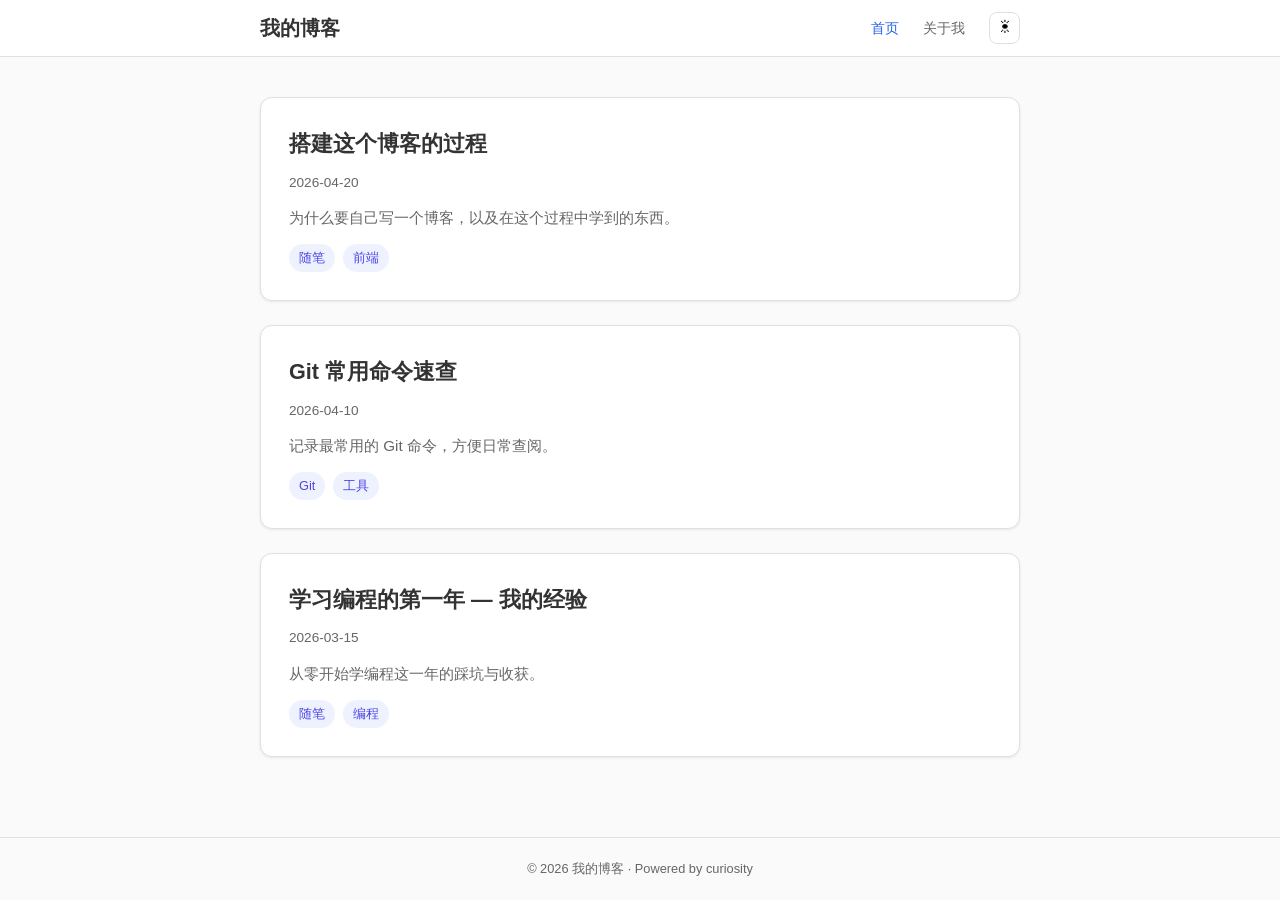
<file: index.html>
<!DOCTYPE html>
<html lang="zh-CN">
<head>
  <meta charset="UTF-8">
  <meta name="viewport" content="width=device-width, initial-scale=1.0">
  <title>博客</title>
  <link rel="stylesheet" href="css/style.css">
</head>
<body data-page="home">
  <header>
    <nav>
      <a href="index.html" class="logo">我的博客</a>
      <div class="nav-links">
        <a href="index.html" data-page="home">首页</a>
        <a href="about.html" data-page="about">关于我</a>
        <button class="theme-btn" id="themeToggle" aria-label="切换主题">☀</button>
      </div>
    </nav>
  </header>
  <main>
    <div class="post-list" id="postList"></div>
  </main>
  <footer>
    &copy; 2026 我的博客 &middot; Powered by curiosity
  </footer>
  <script src="js/blog-data.js"></script>
  <script src="js/main.js"></script>
</body>
</html>
</file>
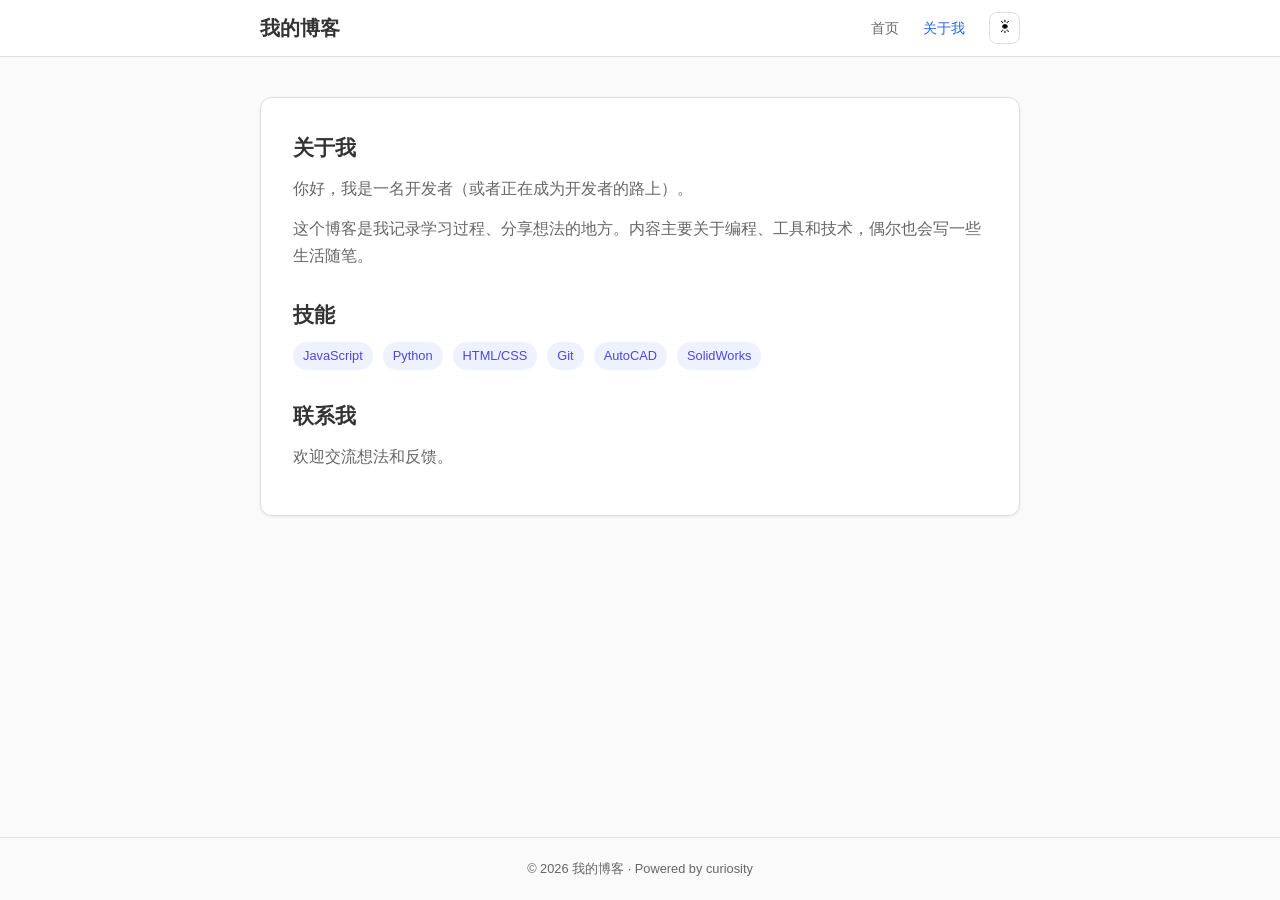
<file: about.html>
<!DOCTYPE html>
<html lang="zh-CN">
<head>
  <meta charset="UTF-8">
  <meta name="viewport" content="width=device-width, initial-scale=1.0">
  <title>关于我 - 博客</title>
  <link rel="stylesheet" href="css/style.css">
</head>
<body data-page="about">
  <header>
    <nav>
      <a href="index.html" class="logo">我的博客</a>
      <div class="nav-links">
        <a href="index.html" data-page="home">首页</a>
        <a href="about.html" data-page="about">关于我</a>
        <button class="theme-btn" id="themeToggle" aria-label="切换主题">☀</button>
      </div>
    </nav>
  </header>
  <main>
    <div class="about-section" id="aboutContent">
      <h2>关于我</h2>
      <p>你好，我是一名开发者（或者正在成为开发者的路上）。</p>
      <p>这个博客是我记录学习过程、分享想法的地方。内容主要关于编程、工具和技术，偶尔也会写一些生活随笔。</p>

      <h2>技能</h2>
      <div class="skills">
        <span class="tag">JavaScript</span>
        <span class="tag">Python</span>
        <span class="tag">HTML/CSS</span>
        <span class="tag">Git</span>
        <span class="tag">AutoCAD</span>
        <span class="tag">SolidWorks</span>
      </div>

      <h2>联系我</h2>
      <p>欢迎交流想法和反馈。</p>
    </div>
  </main>
  <footer>
    &copy; 2026 我的博客 &middot; Powered by curiosity
  </footer>
  <script src="js/main.js"></script>
</body>
</html>
</file>
<file: css/style.css>
:root {
  --bg: #fafafa;
  --bg-card: #fff;
  --text: #333;
  --text-secondary: #666;
  --border: #e0e0e0;
  --accent: #2563eb;
  --accent-hover: #1d4ed8;
  --tag-bg: #eef2ff;
  --tag-text: #4f46e5;
  --shadow: 0 1px 3px rgba(0,0,0,.08);
  --shadow-hover: 0 4px 12px rgba(0,0,0,.1);
}

[data-theme="dark"] {
  --bg: #1a1a2e;
  --bg-card: #16213e;
  --text: #e0e0e0;
  --text-secondary: #a0a0a0;
  --border: #2a2a4a;
  --accent: #60a5fa;
  --accent-hover: #93bbfd;
  --tag-bg: #1e293b;
  --tag-text: #93c5fd;
  --shadow: 0 1px 3px rgba(0,0,0,.3);
  --shadow-hover: 0 4px 12px rgba(0,0,0,.4);
}

* { box-sizing: border-box; margin: 0; padding: 0; }

body {
  font-family: -apple-system, BlinkMacSystemFont, "Segoe UI", Roboto, "Noto Sans SC", sans-serif;
  background: var(--bg);
  color: var(--text);
  line-height: 1.7;
  transition: background .3s, color .3s;
  min-height: 100vh;
  display: flex;
  flex-direction: column;
}

/* Header */
header {
  background: var(--bg-card);
  border-bottom: 1px solid var(--border);
  position: sticky;
  top: 0;
  z-index: 100;
  transition: background .3s, border .3s;
}

nav {
  max-width: 800px;
  margin: 0 auto;
  padding: 0 20px;
  display: flex;
  align-items: center;
  justify-content: space-between;
  height: 56px;
}

.logo { font-size: 1.25rem; font-weight: 700; color: var(--text); text-decoration: none; }
.nav-links { display: flex; align-items: center; gap: 24px; }
.nav-links a { color: var(--text-secondary); text-decoration: none; font-size: .9rem; transition: color .2s; }
.nav-links a:hover, .nav-links a.active { color: var(--accent); }

.theme-btn {
  background: none; border: 1px solid var(--border); border-radius: 8px;
  cursor: pointer; font-size: 1.1rem; padding: 6px 10px; line-height: 1;
  transition: border .3s, transform .15s;
}
.theme-btn:hover { transform: scale(1.08); }

/* Main */
main { flex: 1; max-width: 800px; margin: 0 auto; padding: 40px 20px; width: 100%; }

/* Post list */
.post-list { display: flex; flex-direction: column; gap: 24px; }

.post-card {
  background: var(--bg-card); border: 1px solid var(--border);
  border-radius: 12px; padding: 28px; cursor: pointer;
  box-shadow: var(--shadow); transition: box-shadow .2s, transform .2s, background .3s, border .3s;
}
.post-card:hover { box-shadow: var(--shadow-hover); transform: translateY(-2px); }

.post-card h2 { font-size: 1.35rem; margin-bottom: 8px; color: var(--text); }
.post-card .meta { font-size: .85rem; color: var(--text-secondary); margin-bottom: 12px; display: flex; gap: 12px; align-items: center; }
.post-card .summary { color: var(--text-secondary); line-height: 1.6; font-size: .95rem; }
.tags { display: flex; gap: 8px; flex-wrap: wrap; margin-top: 14px; }
.tag { background: var(--tag-bg); color: var(--tag-text); padding: 3px 10px; border-radius: 20px; font-size: .8rem; }

/* Article */
article h1 { font-size: 2rem; margin-bottom: 12px; line-height: 1.3; }
article .meta { font-size: .9rem; color: var(--text-secondary); margin-bottom: 24px; display: flex; gap: 12px; align-items: center; }
article .content { font-size: 1.05rem; line-height: 1.85; }
article .content p { margin-bottom: 1.2em; }
article .content h2 { font-size: 1.4rem; margin: 2em 0 .6em; }
article .content ul, article .content ol { margin-bottom: 1.2em; padding-left: 1.5em; }
article .content li { margin-bottom: .4em; }
article .content code { background: var(--tag-bg); padding: 2px 6px; border-radius: 4px; font-size: .9em; }
article .content pre { background: var(--tag-bg); padding: 16px; border-radius: 8px; overflow-x: auto; margin-bottom: 1.2em; }
article .content pre code { background: none; padding: 0; }

.back-link { display: inline-block; margin-top: 40px; color: var(--accent); text-decoration: none; font-size: .9rem; }
.back-link:hover { text-decoration: underline; }

/* About */
.about-section { background: var(--bg-card); border: 1px solid var(--border); border-radius: 12px; padding: 32px; box-shadow: var(--shadow); transition: background .3s, border .3s; }
.about-section h2 { font-size: 1.3rem; margin-top: 28px; margin-bottom: 10px; }
.about-section h2:first-child { margin-top: 0; }
.about-section p { color: var(--text-secondary); margin-bottom: 12px; }
.skills { display: flex; gap: 10px; flex-wrap: wrap; margin-top: 8px; }

/* Footer */
footer { text-align: center; padding: 20px; color: var(--text-secondary); font-size: .8rem; border-top: 1px solid var(--border); transition: border .3s; }

/* Responsive */
@media (max-width: 600px) {
  nav { padding: 0 16px; height: 50px; }
  .nav-links { gap: 14px; }
  main { padding: 24px 16px; }
  .post-card { padding: 20px; }
  article h1 { font-size: 1.5rem; }
}
</file>
